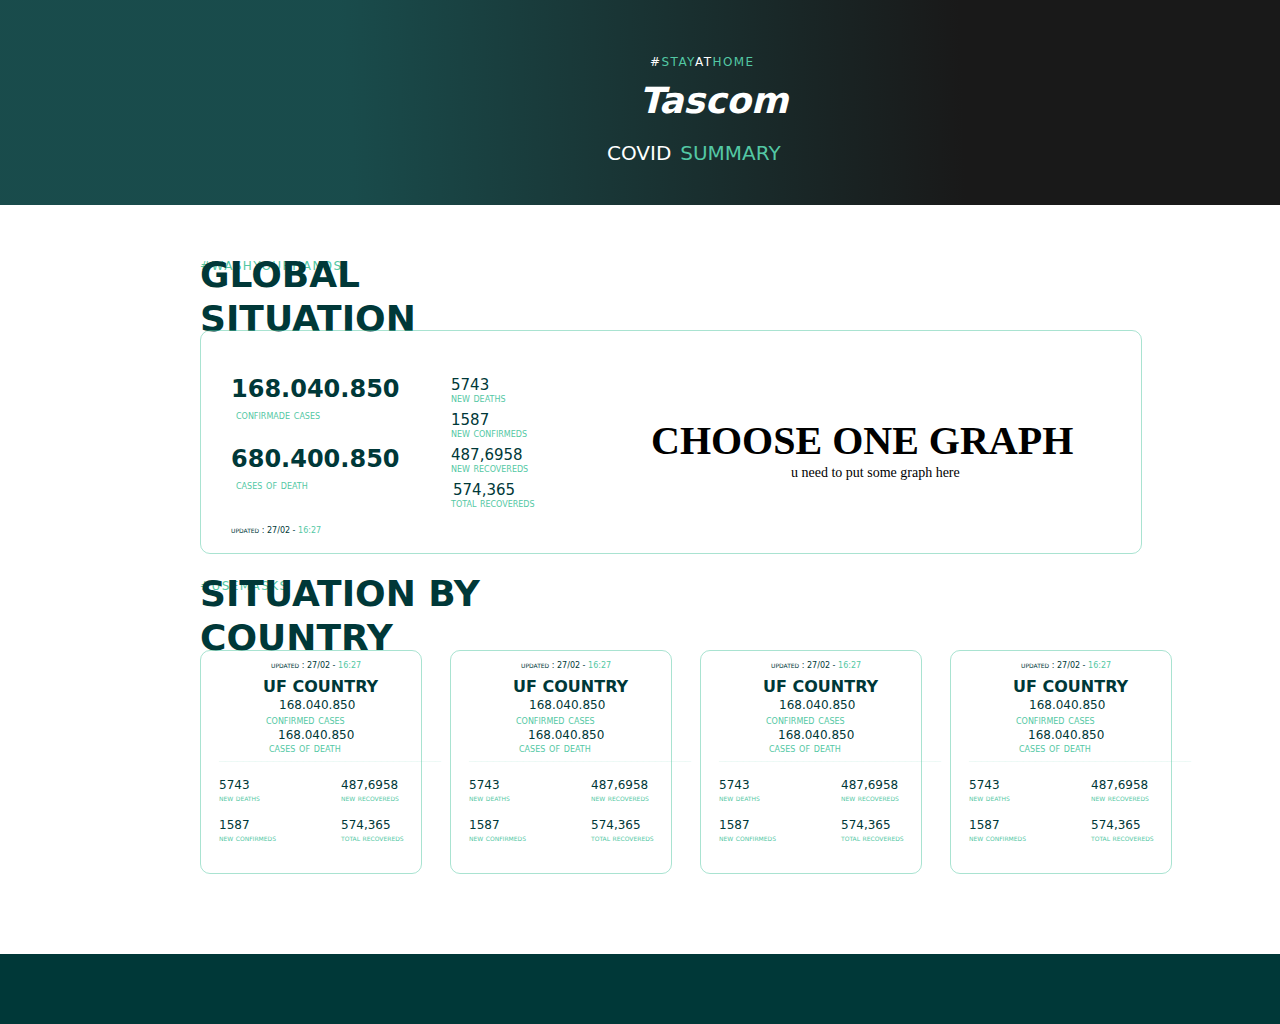
<file: Desafio/index.html>
<!DOCTYPE html>
<html lang="en">
<head>
    <meta charset="UTF-8">
    <meta http-equiv="X-UA-Compatible" content="IE=edge">
    <meta name="viewport" content="width=device-width, initial-scale=1.0">
    <link rel="stylesheet" href="./style.css" />
    <link rel="icon" type="image/ico" href="/Desafio/Vector.ico">

    <title>Tascom - Covid Summary</title>
</head>
<body>

    <div class="barra_superior">
        <h class="stay">#<font color="#53C8A4">STAY</font>AT<font color="#53C8A4">HOME</font></h>
        <h class="tascom">Tascom</h>
        <h class="summary">covid <font color="#53C8A4">summary</font></h>
    </div>

    <div>
        <p class="mini_text">
            #WASHYOURHANDS
        </p>
        <h1 class="subtitulo">
            GLOBAL SITUATION
        </h1>
    </div>

    <div class="card">
        <div class="card-body">

          <div class="numbers_1">
            <p>168.040.850</p>
          </div>
          <div class="subs_1">
            <p>confirmade cases</p>
          </div>

          <div class="numbers_2">
            <p>680.400.850</p>
          </div>
          <div class="subs_2">
            <p>cases of death</p>
          </div>

          <div class="numbers_3">
            <p>5743</p>
          </div>
          <div class="subs_3">
            <p>new deaths</p>
          </div>

          <div class="numbers_4">
            <p>1587</p>
          </div>
          <div class="subs_4">
            <p>new confirmeds</p>
          </div>

          <div class="numbers_5">
            <p>487,6958</p>
          </div>
          <div class="subs_5">
            <p>new recovereds</p>
          </div>

          <div class="numbers_6">
            <p>574,365</p>
          </div>
          <div class="subs_6">
            <p>total recovereds</p>
          </div>

          <div class="chose">
            <h1>CHOOSE ONE GRAPH</h1>
          </div>

          <div class="sub_in_card">
            <p>u need to put some graph here</p>
          </div>

          <div class="fonte">
            <p>updated : 27/02 - <font color="#53C8A4">16:27</font></p>
          </div>
        </div>
    </div>

    <div>
        <p class="mini_text_2">
            #USEMASKS
        </p>
        <h1 class="subtitulo_2">
            SITUATION BY COUNTRY
        </h1>
    </div>

    <div class="mini_card_1"> 
        <div class="fonte_1">
            <p>updated : 27/02 - <font color="#53C8A4">16:27</font></p>
        </div>
        <div class="uf">
            <p>UF COUNTRY</p>
        </div>
        <div class="num_1_1">
            <p>168.040.850</p>
        </div>
        <div class="confirmed_cases_1">
            <p>confirmed cases</p>
        </div>
        <div class="num_1_2">
            <p>168.040.850</p>
        </div>
        <div class="cases_of_death_1">
            <p>cases of death</p>
        </div>
        <div class="line">
            <p>_____________________________________</p>
        </div>
        <div class="num_1_3">
            <p>5743</p>
        </div>
        <div class="new_deaths_1">
            <p>new deaths</p>
        </div>
        <div class="num_1_4">
          <p>487,6958</p>
        </div>
        <div class="new_recovereds">
          <p>new recovereds</p>
        </div>
        <div class="num_1_5">
          <p>1587</p>
        </div>
        <div class="new_confirmeds_1">
          <p>new confirmeds</p>
        </div>
        <div class="num_1_6">
          <p>574,365</p>
        </div>
        <div class="total_recovereds_1">
          <p>total recovereds</p>
        </div>
    </div>

    <div class="mini_card_2"> 
      <div class="fonte_1">
        <p>updated : 27/02 - <font color="#53C8A4">16:27</font></p>
      </div>
      <div class="uf">
          <p>UF COUNTRY</p>
      </div>
      <div class="num_1_1">
          <p>168.040.850</p>
      </div>
      <div class="confirmed_cases_1">
          <p>confirmed cases</p>
      </div>
      <div class="num_1_2">
          <p>168.040.850</p>
      </div>
      <div class="cases_of_death_1">
          <p>cases of death</p>
      </div>
      <div class="line">
          <p>_____________________________________</p>
      </div>
      <div class="num_1_3">
          <p>5743</p>
      </div>
      <div class="new_deaths_1">
          <p>new deaths</p>
      </div>
      <div class="num_1_4">
        <p>487,6958</p>
      </div>
      <div class="new_recovereds">
        <p>new recovereds</p>
      </div>
      <div class="num_1_5">
        <p>1587</p>
      </div>
      <div class="new_confirmeds_1">
        <p>new confirmeds</p>
      </div>
      <div class="num_1_6">
        <p>574,365</p>
      </div>
      <div class="total_recovereds_1">
        <p>total recovereds</p>
      </div>
    </div>

    <div class="mini_card_3"> 
      <div class="fonte_1">
        <p>updated : 27/02 - <font color="#53C8A4">16:27</font></p>
      </div>
      <div class="uf">
          <p>UF COUNTRY</p>
      </div>
      <div class="num_1_1">
          <p>168.040.850</p>
      </div>
      <div class="confirmed_cases_1">
          <p>confirmed cases</p>
      </div>
      <div class="num_1_2">
          <p>168.040.850</p>
      </div>
      <div class="cases_of_death_1">
          <p>cases of death</p>
      </div>
      <div class="line">
          <p>_____________________________________</p>
      </div>
      <div class="num_1_3">
          <p>5743</p>
      </div>
      <div class="new_deaths_1">
          <p>new deaths</p>
      </div>
      <div class="num_1_4">
        <p>487,6958</p>
      </div>
      <div class="new_recovereds">
        <p>new recovereds</p>
      </div>
      <div class="num_1_5">
        <p>1587</p>
      </div>
      <div class="new_confirmeds_1">
        <p>new confirmeds</p>
      </div>
      <div class="num_1_6">
        <p>574,365</p>
      </div>
      <div class="total_recovereds_1">
        <p>total recovereds</p>
      </div>
    </div>

    <div class="mini_card_4"> 
      <div class="fonte_1">
        <p>updated : 27/02 - <font color="#53C8A4">16:27</font></p>
      </div>
      <div class="uf">
          <p>UF COUNTRY</p>
      </div>
      <div class="num_1_1">
          <p>168.040.850</p>
      </div>
      <div class="confirmed_cases_1">
          <p>confirmed cases</p>
      </div>
      <div class="num_1_2">
          <p>168.040.850</p>
      </div>
      <div class="cases_of_death_1">
          <p>cases of death</p>
      </div>
      <div class="line">
          <p>_____________________________________</p>
      </div>
      <div class="num_1_3">
          <p>5743</p>
      </div>
      <div class="new_deaths_1">
          <p>new deaths</p>
      </div>
      <div class="num_1_4">
        <p>487,6958</p>
      </div>
      <div class="new_recovereds">
        <p>new recovereds</p>
      </div>
      <div class="num_1_5">
        <p>1587</p>
      </div>
      <div class="new_confirmeds_1">
        <p>new confirmeds</p>
      </div>
      <div class="num_1_6">
        <p>574,365</p>
      </div>
      <div class="total_recovereds_1">
        <p>total recovereds</p>
      </div>
    </div>

    <div class="footer">
        <p></p>
    </div>

</body>
</html>
</file>
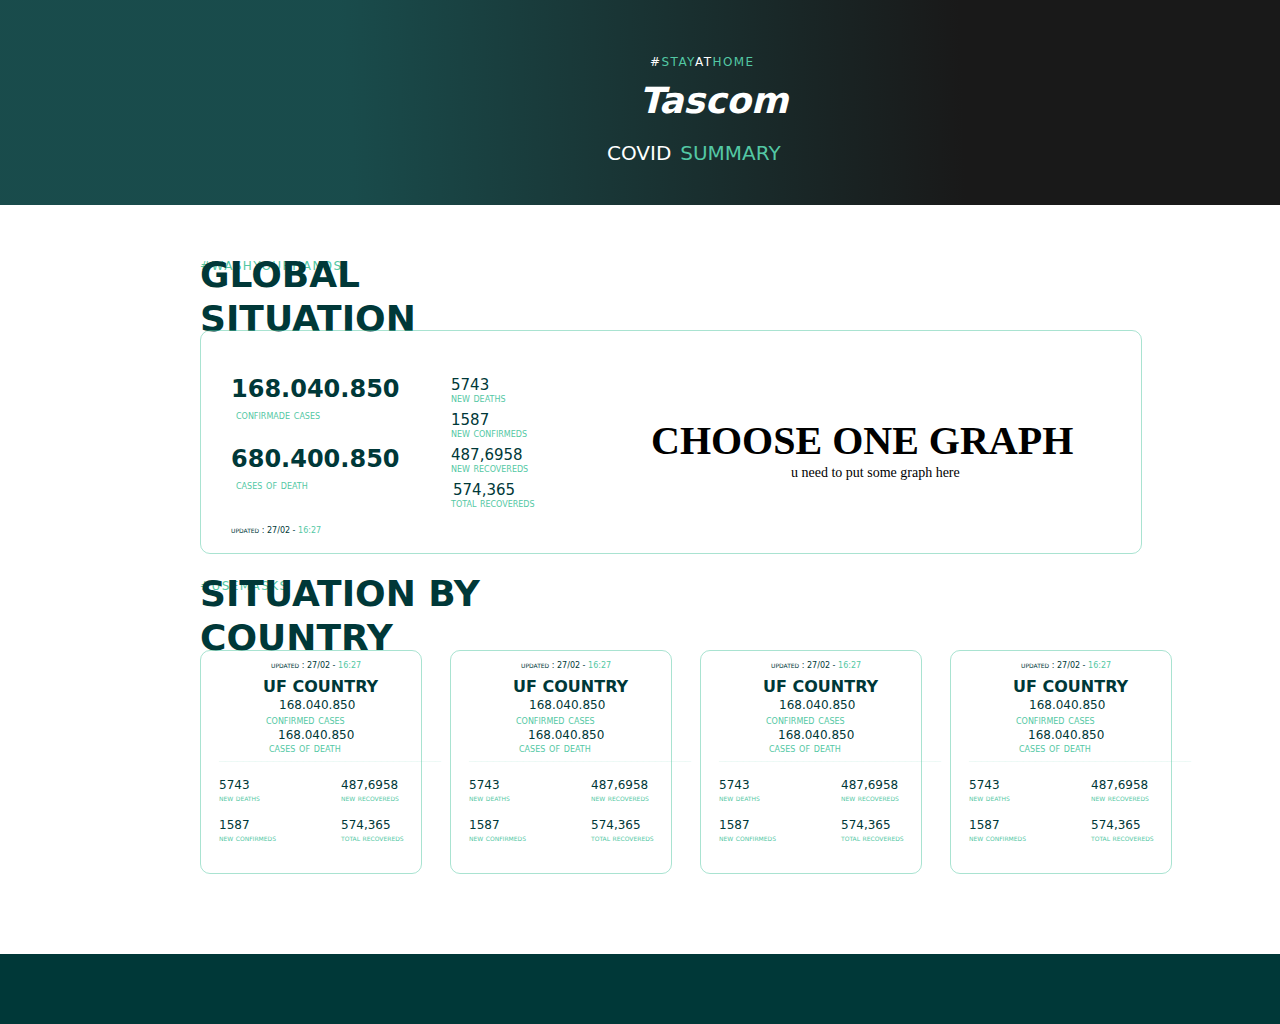
<file: sem api/index.html>
<!DOCTYPE html>
<html lang="en">
<head>
    <meta charset="UTF-8">
    <meta http-equiv="X-UA-Compatible" content="IE=edge">
    <meta name="viewport" content="width=device-width, initial-scale=1.0">
    <link rel="stylesheet" href="./style.css" />
    <link rel="icon" type="image/ico" href="/sem api/Vector.ico">

    <title>Tascom - Covid Summary</title>
</head>
<body>

    <div class="barra_superior">
        <h class="stay">#<font color="#53C8A4">STAY</font>AT<font color="#53C8A4">HOME</font></h>
        <h class="tascom">Tascom</h>
        <h class="summary">covid <font color="#53C8A4">summary</font></h>
    </div>

    <div>
        <p class="mini_text">
            #WASHYOURHANDS
        </p>
        <h1 class="subtitulo">
            GLOBAL SITUATION
        </h1>
    </div>

    <div class="card">
        <div class="card-body">

          <div class="numbers_1">
            <p>168.040.850</p>
          </div>
          <div class="subs_1">
            <p>confirmade cases</p>
          </div>

          <div class="numbers_2">
            <p>680.400.850</p>
          </div>
          <div class="subs_2">
            <p>cases of death</p>
          </div>

          <div class="numbers_3">
            <p>5743</p>
          </div>
          <div class="subs_3">
            <p>new deaths</p>
          </div>

          <div class="numbers_4">
            <p>1587</p>
          </div>
          <div class="subs_4">
            <p>new confirmeds</p>
          </div>

          <div class="numbers_5">
            <p>487,6958</p>
          </div>
          <div class="subs_5">
            <p>new recovereds</p>
          </div>

          <div class="numbers_6">
            <p>574,365</p>
          </div>
          <div class="subs_6">
            <p>total recovereds</p>
          </div>

          <div class="chose">
            <h1>CHOOSE ONE GRAPH</h1>
          </div>

          <div class="sub_in_card">
            <p>u need to put some graph here</p>
          </div>

          <div class="fonte">
            <p>updated : 27/02 - <font color="#53C8A4">16:27</font></p>
          </div>
        </div>
    </div>

    <div>
        <p class="mini_text_2">
            #USEMASKS
        </p>
        <h1 class="subtitulo_2">
            SITUATION BY COUNTRY
        </h1>
    </div>

    <div class="mini_card_1"> 
        <div class="fonte_1">
            <p>updated : 27/02 - <font color="#53C8A4">16:27</font></p>
        </div>
        <div class="uf">
            <p>UF COUNTRY</p>
        </div>
        <div class="num_1_1">
            <p>168.040.850</p>
        </div>
        <div class="confirmed_cases_1">
            <p>confirmed cases</p>
        </div>
        <div class="num_1_2">
            <p>168.040.850</p>
        </div>
        <div class="cases_of_death_1">
            <p>cases of death</p>
        </div>
        <div class="line">
            <p>_____________________________________</p>
        </div>
        <div class="num_1_3">
            <p>5743</p>
        </div>
        <div class="new_deaths_1">
            <p>new deaths</p>
        </div>
        <div class="num_1_4">
          <p>487,6958</p>
        </div>
        <div class="new_recovereds">
          <p>new recovereds</p>
        </div>
        <div class="num_1_5">
          <p>1587</p>
        </div>
        <div class="new_confirmeds_1">
          <p>new confirmeds</p>
        </div>
        <div class="num_1_6">
          <p>574,365</p>
        </div>
        <div class="total_recovereds_1">
          <p>total recovereds</p>
        </div>
    </div>

    <div class="mini_card_2"> 
      <div class="fonte_1">
        <p>updated : 27/02 - <font color="#53C8A4">16:27</font></p>
      </div>
      <div class="uf">
          <p>UF COUNTRY</p>
      </div>
      <div class="num_1_1">
          <p>168.040.850</p>
      </div>
      <div class="confirmed_cases_1">
          <p>confirmed cases</p>
      </div>
      <div class="num_1_2">
          <p>168.040.850</p>
      </div>
      <div class="cases_of_death_1">
          <p>cases of death</p>
      </div>
      <div class="line">
          <p>_____________________________________</p>
      </div>
      <div class="num_1_3">
          <p>5743</p>
      </div>
      <div class="new_deaths_1">
          <p>new deaths</p>
      </div>
      <div class="num_1_4">
        <p>487,6958</p>
      </div>
      <div class="new_recovereds">
        <p>new recovereds</p>
      </div>
      <div class="num_1_5">
        <p>1587</p>
      </div>
      <div class="new_confirmeds_1">
        <p>new confirmeds</p>
      </div>
      <div class="num_1_6">
        <p>574,365</p>
      </div>
      <div class="total_recovereds_1">
        <p>total recovereds</p>
      </div>
    </div>

    <div class="mini_card_3"> 
      <div class="fonte_1">
        <p>updated : 27/02 - <font color="#53C8A4">16:27</font></p>
      </div>
      <div class="uf">
          <p>UF COUNTRY</p>
      </div>
      <div class="num_1_1">
          <p>168.040.850</p>
      </div>
      <div class="confirmed_cases_1">
          <p>confirmed cases</p>
      </div>
      <div class="num_1_2">
          <p>168.040.850</p>
      </div>
      <div class="cases_of_death_1">
          <p>cases of death</p>
      </div>
      <div class="line">
          <p>_____________________________________</p>
      </div>
      <div class="num_1_3">
          <p>5743</p>
      </div>
      <div class="new_deaths_1">
          <p>new deaths</p>
      </div>
      <div class="num_1_4">
        <p>487,6958</p>
      </div>
      <div class="new_recovereds">
        <p>new recovereds</p>
      </div>
      <div class="num_1_5">
        <p>1587</p>
      </div>
      <div class="new_confirmeds_1">
        <p>new confirmeds</p>
      </div>
      <div class="num_1_6">
        <p>574,365</p>
      </div>
      <div class="total_recovereds_1">
        <p>total recovereds</p>
      </div>
    </div>

    <div class="mini_card_4"> 
      <div class="fonte_1">
        <p>updated : 27/02 - <font color="#53C8A4">16:27</font></p>
      </div>
      <div class="uf">
          <p>UF COUNTRY</p>
      </div>
      <div class="num_1_1">
          <p>168.040.850</p>
      </div>
      <div class="confirmed_cases_1">
          <p>confirmed cases</p>
      </div>
      <div class="num_1_2">
          <p>168.040.850</p>
      </div>
      <div class="cases_of_death_1">
          <p>cases of death</p>
      </div>
      <div class="line">
          <p>_____________________________________</p>
      </div>
      <div class="num_1_3">
          <p>5743</p>
      </div>
      <div class="new_deaths_1">
          <p>new deaths</p>
      </div>
      <div class="num_1_4">
        <p>487,6958</p>
      </div>
      <div class="new_recovereds">
        <p>new recovereds</p>
      </div>
      <div class="num_1_5">
        <p>1587</p>
      </div>
      <div class="new_confirmeds_1">
        <p>new confirmeds</p>
      </div>
      <div class="num_1_6">
        <p>574,365</p>
      </div>
      <div class="total_recovereds_1">
        <p>total recovereds</p>
      </div>
    </div>

    <div class="footer">
        <p></p>
    </div>

</body>
</html>
</file>
<file: Desafio/style.css>
body{
    font-family: system-ui, -apple-system, BlinkMacSystemFont, 'Segoe UI', Roboto, Oxygen, Ubuntu, Cantarell, 'Open Sans', 'Helvetica Neue', sans-serif;
}

/* --------------------- barra superior ---------------------*/
.barra_superior{
    position: absolute;
    width: 100%;
    height: 205px;
    left: 0px;
    top: 0px;
    
    background: url(https://s3-alpha-sig.figma.com/img/c286/1550/122878206d04fddd76ea3a1f6cb548f9?Expires=1669593600&Signature=PYxZMIOdpJ0hLWNORbze3XyLtupvELjvSM1Gqr5jplrtVpt6eZtn7UHOQnKLKf4ayLkGZGT1GZXTvVShrjjO-DCDFXMsZoItMqIWljbqhIb7Yf23zpSk04JQ5Zg0Bdo~Zv0VyKmPlfZe1I4Dd5RImQIp2foebc6h9CS7ECADjMtdn9AGuqW4PY2CypfW~uYX1PJk99ys9PsL7vS2-ayK-i9BAD5FemnKzyyZDedaBrSbPxKOCOILpQzz1bGezg9X~pHBtAF-JboFMlkEP-xabaLuzCGhH9QL0Vt~UViSdZ4mHTfmTLzhb4OgFMLV5M80wChD62gLeLsalk0yVJG68Q__&Key-Pair-Id=APKAINTVSUGEWH5XD5UA), linear-gradient(268.2deg, rgba(0, 0, 0, 0.9) 24.89%, rgba(0, 56, 56, 0.9) 72.94%), url(https://s3-alpha-sig.figma.com/img/e147/f7dd/57edfe94b396cc8d5dceb05c4555cb50?Expires=1669593600&Signature=ds8MMIHGDIhcIfKatw6A1p4OSHJEs7jStew4oUqXSNsK5zxmdk0K7GJbhgpse9zDOGdeLsiGNuXGYKeCJhTXprFR-~lDFqNCU0Cs7mdSYTM6RpHWlslY3PIumATpSTGQQ~t08R3-wurtYqtpVpKA6LwgGd7AnOesCrBNg~C0ZZWW36o2Nwi7hXVDS1ZW6sVOXRH9LZ-7OTxtIJdPC75fkMhK1plokL3-S~qPTYGOQQvOvyKuf64~dY59i6IfQwwJSS75yP9~kM6y-3QKnMdd-SJZGw5PfGy~NQvglAa-soiFKpDe-P2skCZCEE-YuhW5ftPPbL9kNynjoo1SUMY66w__&Key-Pair-Id=APKAINTVSUGEWH5XD5UA);
}

.stay{
    position: absolute;
    width: 112px;
    height: 13px;
    left: 650px;
    top: 55px;

    font-family: 400 - 500 - 700 / Italic-Bold / Bold / Medium / Regular;
    font-style: normal;
    font-weight: 400;
    font-size: 12px;
    line-height: 15px;
    letter-spacing: 0.12em;

    color: #FFFFFF;
}

.tascom{
    position: absolute;
    width: 163px;
    height: 44px;
    left: 639px;
    top: 79px;

    font-family: 400 - 500 - 700 / Italic-Bold / Bold / Medium / Regular;
    font-style: italic;
    font-weight: 700;
    font-size: 36px;
    line-height: 44px;
    /* identical to box height */

    display: flex;
    align-items: center;

    color: #FFFFFF;

}

.summary{
    position: absolute;
    width: 327px;
    height: 21px;
    left: 607px;
    top: 134px;
    
    font-family: 400 - 500 - 700 / Italic-Bold / Bold / Medium / Regular;
    font-style: normal;
    font-weight: 400;
    font-size: 28px;
    line-height: 34px;
    align-items: center;
    font-variant: small-caps;
    
    color: #FFFFFF;
}

.mini_text{
    position: absolute;
    width: 129px;
    height: 9px;
    left: 200px;
    top: 250px;

    font-family: 400 - 500 - 700 / Italic-Bold / Bold / Medium / Regular;
    font-style: normal;
    font-weight: 400;
    font-size: 12px;
    line-height: 15px;
    display: flex;
    align-items: center;
    letter-spacing: 0.12em;
    font-variant: small-caps;

    color: #53C8A4;
}

.subtitulo {
    position: absolute;
    width: 371px;
    height: 26px;
    left: 200px;
    top: 260px;

    font-family: 400 - 500 - 700 / Italic-Bold / Bold / Medium / Regular;
    font-style: normal;
    font-weight: 700;
    font-size: 36px;
    line-height: 44px;
    display: flex;
    align-items: center;

    color: #003838;

}

/* --------------------- card maior ---------------------*/
.card{
    position: absolute;
    width: 940px;
    height: 222px;
    left: 200px;
    top: 330px;

    border: 1px solid;
    border-color: rgba(83, 200, 164, 0.5);
    border-radius: 10px;
}

.numbers_1 {
    position: absolute;
    width: 149px;
    height: 17px;
    left: 30px;
    top: 50px;
    
    font-family: 400 - 500 - 700 / Italic-Bold / Bold / Medium / Regular;
    font-style: normal;
    font-weight: 700;
    font-size: 24px;
    line-height: 29px;
    display: flex;
    align-items: center;
    font-variant: small-caps;
    
    color: #003838;
}

.subs_1 {
    position: absolute;
    width: 104px;
    height: 9px;
    left: 35px;
    top: 80px;
    
    font-family: 400 - 500 - 700 / Italic-Bold / Bold / Medium / Regular;
    font-style: normal;
    font-weight: 400;
    font-size: 12px;
    line-height: 15px;
    display: flex;
    align-items: center;
    font-variant: small-caps;
    
    color: #53C8A4;
    
}

.numbers_2 {
    position: absolute;
    width: 149px;
    height: 17px;
    left: 30px;
    top: 120px;
    
    font-family: 400 - 500 - 700 / Italic-Bold / Bold / Medium / Regular;
    font-style: normal;
    font-weight: 700;
    font-size: 24px;
    line-height: 29px;
    display: flex;
    align-items: center;
    font-variant: small-caps;
    
    color: #003838;
}

.subs_2 {
    position: absolute;
    width: 104px;
    height: 9px;
    left: 35px;
    top: 150px;
    
    font-family: 400 - 500 - 700 / Italic-Bold / Bold / Medium / Regular;
    font-style: normal;
    font-weight: 400;
    font-size: 12px;
    line-height: 15px;
    display: flex;
    align-items: center;
    font-variant: small-caps;
    
    color: #53C8A4;
    
}

.numbers_3 {
    position: absolute;
    width: 38px;
    height: 9px;
    left: 250px;
    top: 50px;
    
    font-family: 400 - 500 - 700 / Italic-Bold / Bold / Medium / Regular;
    font-style: normal;
    font-weight: 500;
    font-size: 15px;
    line-height: 15px;
    display: flex;
    align-items: center;
    font-variant: small-caps;
    
    color: #003838;
}

.subs_3 {
    position: absolute;
    width: 100px;
    height: 5px;
    left: 250px;
    top: 65px;
    
    font-family: 400 - 500 - 700 / Italic-Bold / Bold / Medium / Regular;
    font-style: normal;
    font-weight: 500;
    font-size: 11px;
    line-height: 10px;
    display: flex;
    align-items: center;
    font-variant: small-caps;
    
    color: #53C8A4;
}

.numbers_4 {
    position: absolute;
    width: 38px;
    height: 9px;
    left: 250px;
    top: 85px;
    
    font-family: 400 - 500 - 700 / Italic-Bold / Bold / Medium / Regular;
    font-style: normal;
    font-weight: 500;
    font-size: 15px;
    line-height: 15px;
    display: flex;
    align-items: center;
    font-variant: small-caps;
    
    color: #003838;
}

.subs_4 {
    position: absolute;
    width: 100px;
    height: 5px;
    left: 250px;
    top: 100px;
    
    font-family: 400 - 500 - 700 / Italic-Bold / Bold / Medium / Regular;
    font-style: normal;
    font-weight: 500;
    font-size: 11px;
    line-height: 10px;
    display: flex;
    align-items: center;
    font-variant: small-caps;
    
    color: #53C8A4;
}

.numbers_5 {
    position: absolute;
    width: 38px;
    height: 9px;
    left: 250px;
    top: 120px;
    
    font-family: 400 - 500 - 700 / Italic-Bold / Bold / Medium / Regular;
    font-style: normal;
    font-weight: 500;
    font-size: 15px;
    line-height: 15px;
    display: flex;
    align-items: center;
    font-variant: small-caps;
    
    color: #003838;
}

.subs_5 {
    position: absolute;
    width: 100px;
    height: 5px;
    left: 250px;
    top: 135px;
    
    font-family: 400 - 500 - 700 / Italic-Bold / Bold / Medium / Regular;
    font-style: normal;
    font-weight: 500;
    font-size: 11px;
    line-height: 10px;
    display: flex;
    align-items: center;
    font-variant: small-caps;
    
    color: #53C8A4;
}

.numbers_6 {
    position: absolute;
    width: 38px;
    height: 9px;
    left: 252px;
    top: 155px;
    
    font-family: 400 - 500 - 700 / Italic-Bold / Bold / Medium / Regular;
    font-style: normal;
    font-weight: 500;
    font-size: 15px;
    line-height: 15px;
    display: flex;
    align-items: center;
    font-variant: small-caps;
    
    color: #003838;
}

.subs_6 {
    position: absolute;
    width: 100px;
    height: 5px;
    left: 250px;
    top: 170px;
    
    font-family: 400 - 500 - 700 / Italic-Bold / Bold / Medium / Regular;
    font-style: normal;
    font-weight: 500;
    font-size: 11px;
    line-height: 10px;
    display: flex;
    align-items: center;
    font-variant: small-caps;
    
    color: #53C8A4;
}

.chose{
    position: absolute;
    width: 468px;
    height: 45px;
    left: 450px;
    top: 60px;
    
    font-family: 'Roboto';
    font-style: normal;
    font-weight: 400;
    font-size: 20px;
    line-height: 45px;
    /* identical to box height */
    
    
    color: #000000;
}

.sub_in_card{
    position: absolute;
    width: 190px;
    height: 16px;
    left: 590px;
    top: 120px;
    
    font-family: 'Roboto';
    font-style: normal;
    font-weight: 400;
    font-size: 14px;
    line-height: 16px;
    
    color: #000000;
}

.fonte{
    position: absolute;
    left: 30px;
    top: 200px;
    bottom: 48.44%;
    
    font-family: 400 - 500 - 700 / Italic-Bold / Bold / Medium / Regular;
    font-style: normal;
    font-weight: 500;
    font-size: 8px;
    line-height: 10px;
    display: flex;
    align-items: center;
    font-variant: small-caps;
    
    color: #003838;
}

.mini_text_2{
    position: absolute;
    width: 129px;
    height: 9px;
    left: 200px;
    top: 570px;

    font-family: 400 - 500 - 700 / Italic-Bold / Bold / Medium / Regular;
    font-style: normal;
    font-weight: 400;
    font-size: 12px;
    line-height: 15px;
    display: flex;
    align-items: center;
    letter-spacing: 0.12em;
    font-variant: small-caps;

    color: #53C8A4;
}

.subtitulo_2 {
    position: absolute;
    width: 471px;
    height: 26px;
    left: 200px;
    top: 579px;

    font-family: 400 - 500 - 700 / Italic-Bold / Bold / Medium / Regular;
    font-style: normal;
    font-weight: 700;
    font-size: 36px;
    line-height: 44px;
    display: flex;
    align-items: center;

    color: #003838;

}

/* --------------------- mini cards card --------------------- */
.mini_card_1 {
    position: absolute;
    width: 220px;
    height: 222px;
    left: 200px;
    right: 0%;
    top: 650px;
    bottom: 0%;
    
    border: 1px solid;
    border-color: rgba(83, 200, 164, 0.5);
    border-radius: 10px;
}

/* segundo card */
.mini_card_2 {
    position: absolute;
    width: 220px;
    height: 222px;
    left: 450px;
    right: 0%;
    top: 650px;
    bottom: 0%;
    
    border: 1px solid;
    border-color: rgba(83, 200, 164, 0.5);
    border-radius: 10px;
}

/* terceiro card */
.mini_card_3 {
    position: absolute;
    width: 220px;
    height: 222px;
    left: 700px;
    top: 650px;
    
    border: 1px solid;
    border-color: rgba(83, 200, 164, 0.5);
    border-radius: 10px;
}

/*quarto card*/
.mini_card_4 {
    position: absolute;
    width: 220px;
    height: 222px;
    left: 950px;
    top: 650px;
    
    border: 1px solid;
    border-color: rgba(83, 200, 164, 0.5);
    border-radius: 10px;
}

/* --------------------- Fontes dos mini cards --------------------- */

.fonte_1{
    position: absolute;
    left: 70px;
    top: 2px;
    
    font-family: 400 - 500 - 700 / Italic-Bold / Bold / Medium / Regular;
    font-style: normal;
    font-weight: 500;
    font-size: 8px;
    line-height: 10px;
    display: flex;
    align-items: center;
    font-variant: small-caps;
    
    color: #003838;
}

.uf{
    position: absolute;
    left: 62px;
    top: 10px;
    
    font-family: 400 - 500 - 700 / Italic-Bold / Bold / Medium / Regular;
    font-style: normal;
    font-weight: 700;
    font-size: 16px;
    line-height: 20px;
    display: flex;
    align-items: center;
    font-variant: small-caps;
    
    color: #003838;
}

.num_1_1{
    position: absolute;
    left: 78px;
    top: 35px;
    
    font-family: 400 - 500 - 700 / Italic-Bold / Bold / Medium / Regular;
    font-style: normal;
    font-weight: 500;
    font-size: 12px;
    line-height: 15px;
    display: flex;
    align-items: center;
    font-variant: small-caps;
    
    color: #003838;
}

.confirmed_cases_1{

    position: absolute;
    left: 65px;
    top: 50px;

    font-family: 400 - 500 - 700 / Italic-Bold / Bold / Medium / Regular;
    font-style: normal;
    font-weight: 500;
    font-size: 12px;
    line-height: 15px;
    display: flex;
    align-items: center;
    font-variant: small-caps;

    color: #53C8A4;

}

.num_1_2{
    position: absolute;
    left: 77px;
    top: 65px;
    
    font-family: 400 - 500 - 700 / Italic-Bold / Bold / Medium / Regular;
    font-style: normal;
    font-weight: 500;
    font-size: 12px;
    line-height: 15px;
    display: flex;
    align-items: center;
    font-variant: small-caps;
    
    color: #003838;
}

.cases_of_death_1{
    position: absolute;
    left: 68px;
    top: 78px;
    
    font-family: 400 - 500 - 700 / Italic-Bold / Bold / Medium / Regular;
    font-style: normal;
    font-weight: 500;
    font-size: 12px;
    line-height: 15px;
    display: flex;
    align-items: center;
    font-variant: small-caps;
    
    color: #53C8A4;
}

.line{
    position: absolute;
    left: 18px;
    top: 85px;
    
    font-family: 400 - 500 - 700 / Italic-Bold / Bold / Medium / Regular;
    font-style: normal;
    font-weight: 500;
    font-size: 12px;
    line-height: 15px;
    display: flex;
    align-items: center;
    font-variant: small-caps;
    
    color: rgba(83, 200, 164, 0.13);
}

.num_1_3{
    position: absolute;
    left: 18px;
    top: 115px;

    font-family: 400 - 500 - 700 / Italic-Bold / Bold / Medium / Regular;
    font-style: normal;
    font-weight: 500;
    font-size: 12px;
    line-height: 15px;
    display: flex;
    align-items: center;
    font-variant: small-caps;

    color: #003838;
}

.new_deaths_1{
    position: absolute;
    left: 18px;
    top: 135px;
    
    font-family: 400 - 500 - 700 / Italic-Bold / Bold / Medium / Regular;
    font-style: normal;
    font-weight: 500;
    font-size: 8px;
    line-height: 10px;
    display: flex;
    align-items: center;
    font-variant: small-caps;
    
    color: #53C8A4;
}

.num_1_4{
    position: absolute;
    left: 140px;
    top: 115px;
    
    font-family: 400 - 500 - 700 / Italic-Bold / Bold / Medium / Regular;
    font-style: normal;
    font-weight: 500;
    font-size: 12px;
    line-height: 15px;
    display: flex;
    align-items: center;
    font-variant: small-caps;
    
    color: #003838;
}

.new_recovereds{
    position: absolute;
    left: 140px;
    top: 135px;
    
    font-family: 400 - 500 - 700 / Italic-Bold / Bold / Medium / Regular;
    font-style: normal;
    font-weight: 500;
    font-size: 8px;
    line-height: 10px;
    display: flex;
    align-items: center;
    font-variant: small-caps;
    
    color: #53C8A4;
}

.num_1_5{
    position: absolute;
    left: 18px;
    top: 155px;
    
    font-family: 400 - 500 - 700 / Italic-Bold / Bold / Medium / Regular;
    font-style: normal;
    font-weight: 500;
    font-size: 12px;
    line-height: 15px;
    display: flex;
    align-items: center;
    font-variant: small-caps;
    
    color: #003838;
}

.new_confirmeds_1{
    position: absolute;
    left: 18px;
    top: 175px;
    
    font-family: 400 - 500 - 700 / Italic-Bold / Bold / Medium / Regular;
    font-style: normal;
    font-weight: 500;
    font-size: 8px;
    line-height: 10px;
    
    display: flex;
    align-items: center;
    font-variant: small-caps;
    
    color: #53C8A4;
}

.num_1_6{
    position: absolute;
    left: 140px;
    top: 155px;
    
    font-family: 400 - 500 - 700 / Italic-Bold / Bold / Medium / Regular;
    font-style: normal;
    font-weight: 500;
    font-size: 12px;
    line-height: 15px;
    display: flex;
    align-items: center;
    font-variant: small-caps;
    
    color: #003838;
}

.total_recovereds_1{
    position: absolute;
    left: 140px;
    top: 175px;
    
    font-family: 400 - 500 - 700 / Italic-Bold / Bold / Medium / Regular;
    font-style: normal;
    font-weight: 500;
    font-size: 8px;
    line-height: 10px;
    display: flex;
    align-items: center;
    font-variant: small-caps;
    
    color: #53C8A4;
}


/* -------------- footer -------------- */
.footer {
    position: absolute;
    width: 100%;
    height: 70px;
    left: 0px;
    top: 954px;
    
    background: #003838;
}
</file>
<file: sem api/style.css>
body{
    font-family: system-ui, -apple-system, BlinkMacSystemFont, 'Segoe UI', Roboto, Oxygen, Ubuntu, Cantarell, 'Open Sans', 'Helvetica Neue', sans-serif;
}

/* --------------------- barra superior ---------------------*/
.barra_superior{
    position: absolute;
    width: 100%;
    height: 205px;
    left: 0px;
    top: 0px;
    
    background: url(https://s3-alpha-sig.figma.com/img/c286/1550/122878206d04fddd76ea3a1f6cb548f9?Expires=1669593600&Signature=PYxZMIOdpJ0hLWNORbze3XyLtupvELjvSM1Gqr5jplrtVpt6eZtn7UHOQnKLKf4ayLkGZGT1GZXTvVShrjjO-DCDFXMsZoItMqIWljbqhIb7Yf23zpSk04JQ5Zg0Bdo~Zv0VyKmPlfZe1I4Dd5RImQIp2foebc6h9CS7ECADjMtdn9AGuqW4PY2CypfW~uYX1PJk99ys9PsL7vS2-ayK-i9BAD5FemnKzyyZDedaBrSbPxKOCOILpQzz1bGezg9X~pHBtAF-JboFMlkEP-xabaLuzCGhH9QL0Vt~UViSdZ4mHTfmTLzhb4OgFMLV5M80wChD62gLeLsalk0yVJG68Q__&Key-Pair-Id=APKAINTVSUGEWH5XD5UA), linear-gradient(268.2deg, rgba(0, 0, 0, 0.9) 24.89%, rgba(0, 56, 56, 0.9) 72.94%), url(https://s3-alpha-sig.figma.com/img/e147/f7dd/57edfe94b396cc8d5dceb05c4555cb50?Expires=1669593600&Signature=ds8MMIHGDIhcIfKatw6A1p4OSHJEs7jStew4oUqXSNsK5zxmdk0K7GJbhgpse9zDOGdeLsiGNuXGYKeCJhTXprFR-~lDFqNCU0Cs7mdSYTM6RpHWlslY3PIumATpSTGQQ~t08R3-wurtYqtpVpKA6LwgGd7AnOesCrBNg~C0ZZWW36o2Nwi7hXVDS1ZW6sVOXRH9LZ-7OTxtIJdPC75fkMhK1plokL3-S~qPTYGOQQvOvyKuf64~dY59i6IfQwwJSS75yP9~kM6y-3QKnMdd-SJZGw5PfGy~NQvglAa-soiFKpDe-P2skCZCEE-YuhW5ftPPbL9kNynjoo1SUMY66w__&Key-Pair-Id=APKAINTVSUGEWH5XD5UA);
}

.stay{
    position: absolute;
    width: 112px;
    height: 13px;
    left: 650px;
    top: 55px;

    font-family: 400 - 500 - 700 / Italic-Bold / Bold / Medium / Regular;
    font-style: normal;
    font-weight: 400;
    font-size: 12px;
    line-height: 15px;
    letter-spacing: 0.12em;

    color: #FFFFFF;
}

.tascom{
    position: absolute;
    width: 163px;
    height: 44px;
    left: 639px;
    top: 79px;

    font-family: 400 - 500 - 700 / Italic-Bold / Bold / Medium / Regular;
    font-style: italic;
    font-weight: 700;
    font-size: 36px;
    line-height: 44px;
    /* identical to box height */

    display: flex;
    align-items: center;

    color: #FFFFFF;

}

.summary{
    position: absolute;
    width: 327px;
    height: 21px;
    left: 607px;
    top: 134px;
    
    font-family: 400 - 500 - 700 / Italic-Bold / Bold / Medium / Regular;
    font-style: normal;
    font-weight: 400;
    font-size: 28px;
    line-height: 34px;
    align-items: center;
    font-variant: small-caps;
    
    color: #FFFFFF;
}

.mini_text{
    position: absolute;
    width: 129px;
    height: 9px;
    left: 200px;
    top: 250px;

    font-family: 400 - 500 - 700 / Italic-Bold / Bold / Medium / Regular;
    font-style: normal;
    font-weight: 400;
    font-size: 12px;
    line-height: 15px;
    display: flex;
    align-items: center;
    letter-spacing: 0.12em;
    font-variant: small-caps;

    color: #53C8A4;
}

.subtitulo {
    position: absolute;
    width: 371px;
    height: 26px;
    left: 200px;
    top: 260px;

    font-family: 400 - 500 - 700 / Italic-Bold / Bold / Medium / Regular;
    font-style: normal;
    font-weight: 700;
    font-size: 36px;
    line-height: 44px;
    display: flex;
    align-items: center;

    color: #003838;

}

/* --------------------- card maior ---------------------*/
.card{
    position: absolute;
    width: 940px;
    height: 222px;
    left: 200px;
    top: 330px;

    border: 1px solid;
    border-color: rgba(83, 200, 164, 0.5);
    border-radius: 10px;
}

.numbers_1 {
    position: absolute;
    width: 149px;
    height: 17px;
    left: 30px;
    top: 50px;
    
    font-family: 400 - 500 - 700 / Italic-Bold / Bold / Medium / Regular;
    font-style: normal;
    font-weight: 700;
    font-size: 24px;
    line-height: 29px;
    display: flex;
    align-items: center;
    font-variant: small-caps;
    
    color: #003838;
}

.subs_1 {
    position: absolute;
    width: 104px;
    height: 9px;
    left: 35px;
    top: 80px;
    
    font-family: 400 - 500 - 700 / Italic-Bold / Bold / Medium / Regular;
    font-style: normal;
    font-weight: 400;
    font-size: 12px;
    line-height: 15px;
    display: flex;
    align-items: center;
    font-variant: small-caps;
    
    color: #53C8A4;
    
}

.numbers_2 {
    position: absolute;
    width: 149px;
    height: 17px;
    left: 30px;
    top: 120px;
    
    font-family: 400 - 500 - 700 / Italic-Bold / Bold / Medium / Regular;
    font-style: normal;
    font-weight: 700;
    font-size: 24px;
    line-height: 29px;
    display: flex;
    align-items: center;
    font-variant: small-caps;
    
    color: #003838;
}

.subs_2 {
    position: absolute;
    width: 104px;
    height: 9px;
    left: 35px;
    top: 150px;
    
    font-family: 400 - 500 - 700 / Italic-Bold / Bold / Medium / Regular;
    font-style: normal;
    font-weight: 400;
    font-size: 12px;
    line-height: 15px;
    display: flex;
    align-items: center;
    font-variant: small-caps;
    
    color: #53C8A4;
    
}

.numbers_3 {
    position: absolute;
    width: 38px;
    height: 9px;
    left: 250px;
    top: 50px;
    
    font-family: 400 - 500 - 700 / Italic-Bold / Bold / Medium / Regular;
    font-style: normal;
    font-weight: 500;
    font-size: 15px;
    line-height: 15px;
    display: flex;
    align-items: center;
    font-variant: small-caps;
    
    color: #003838;
}

.subs_3 {
    position: absolute;
    width: 100px;
    height: 5px;
    left: 250px;
    top: 65px;
    
    font-family: 400 - 500 - 700 / Italic-Bold / Bold / Medium / Regular;
    font-style: normal;
    font-weight: 500;
    font-size: 11px;
    line-height: 10px;
    display: flex;
    align-items: center;
    font-variant: small-caps;
    
    color: #53C8A4;
}

.numbers_4 {
    position: absolute;
    width: 38px;
    height: 9px;
    left: 250px;
    top: 85px;
    
    font-family: 400 - 500 - 700 / Italic-Bold / Bold / Medium / Regular;
    font-style: normal;
    font-weight: 500;
    font-size: 15px;
    line-height: 15px;
    display: flex;
    align-items: center;
    font-variant: small-caps;
    
    color: #003838;
}

.subs_4 {
    position: absolute;
    width: 100px;
    height: 5px;
    left: 250px;
    top: 100px;
    
    font-family: 400 - 500 - 700 / Italic-Bold / Bold / Medium / Regular;
    font-style: normal;
    font-weight: 500;
    font-size: 11px;
    line-height: 10px;
    display: flex;
    align-items: center;
    font-variant: small-caps;
    
    color: #53C8A4;
}

.numbers_5 {
    position: absolute;
    width: 38px;
    height: 9px;
    left: 250px;
    top: 120px;
    
    font-family: 400 - 500 - 700 / Italic-Bold / Bold / Medium / Regular;
    font-style: normal;
    font-weight: 500;
    font-size: 15px;
    line-height: 15px;
    display: flex;
    align-items: center;
    font-variant: small-caps;
    
    color: #003838;
}

.subs_5 {
    position: absolute;
    width: 100px;
    height: 5px;
    left: 250px;
    top: 135px;
    
    font-family: 400 - 500 - 700 / Italic-Bold / Bold / Medium / Regular;
    font-style: normal;
    font-weight: 500;
    font-size: 11px;
    line-height: 10px;
    display: flex;
    align-items: center;
    font-variant: small-caps;
    
    color: #53C8A4;
}

.numbers_6 {
    position: absolute;
    width: 38px;
    height: 9px;
    left: 252px;
    top: 155px;
    
    font-family: 400 - 500 - 700 / Italic-Bold / Bold / Medium / Regular;
    font-style: normal;
    font-weight: 500;
    font-size: 15px;
    line-height: 15px;
    display: flex;
    align-items: center;
    font-variant: small-caps;
    
    color: #003838;
}

.subs_6 {
    position: absolute;
    width: 100px;
    height: 5px;
    left: 250px;
    top: 170px;
    
    font-family: 400 - 500 - 700 / Italic-Bold / Bold / Medium / Regular;
    font-style: normal;
    font-weight: 500;
    font-size: 11px;
    line-height: 10px;
    display: flex;
    align-items: center;
    font-variant: small-caps;
    
    color: #53C8A4;
}

.chose{
    position: absolute;
    width: 468px;
    height: 45px;
    left: 450px;
    top: 60px;
    
    font-family: 'Roboto';
    font-style: normal;
    font-weight: 400;
    font-size: 20px;
    line-height: 45px;
    /* identical to box height */
    
    
    color: #000000;
}

.sub_in_card{
    position: absolute;
    width: 190px;
    height: 16px;
    left: 590px;
    top: 120px;
    
    font-family: 'Roboto';
    font-style: normal;
    font-weight: 400;
    font-size: 14px;
    line-height: 16px;
    
    color: #000000;
}

.fonte{
    position: absolute;
    left: 30px;
    top: 200px;
    bottom: 48.44%;
    
    font-family: 400 - 500 - 700 / Italic-Bold / Bold / Medium / Regular;
    font-style: normal;
    font-weight: 500;
    font-size: 8px;
    line-height: 10px;
    display: flex;
    align-items: center;
    font-variant: small-caps;
    
    color: #003838;
}

.mini_text_2{
    position: absolute;
    width: 129px;
    height: 9px;
    left: 200px;
    top: 570px;

    font-family: 400 - 500 - 700 / Italic-Bold / Bold / Medium / Regular;
    font-style: normal;
    font-weight: 400;
    font-size: 12px;
    line-height: 15px;
    display: flex;
    align-items: center;
    letter-spacing: 0.12em;
    font-variant: small-caps;

    color: #53C8A4;
}

.subtitulo_2 {
    position: absolute;
    width: 471px;
    height: 26px;
    left: 200px;
    top: 579px;

    font-family: 400 - 500 - 700 / Italic-Bold / Bold / Medium / Regular;
    font-style: normal;
    font-weight: 700;
    font-size: 36px;
    line-height: 44px;
    display: flex;
    align-items: center;

    color: #003838;

}

/* --------------------- mini cards card --------------------- */
.mini_card_1 {
    position: absolute;
    width: 220px;
    height: 222px;
    left: 200px;
    right: 0%;
    top: 650px;
    bottom: 0%;
    
    border: 1px solid;
    border-color: rgba(83, 200, 164, 0.5);
    border-radius: 10px;
}

/* segundo card */
.mini_card_2 {
    position: absolute;
    width: 220px;
    height: 222px;
    left: 450px;
    right: 0%;
    top: 650px;
    bottom: 0%;
    
    border: 1px solid;
    border-color: rgba(83, 200, 164, 0.5);
    border-radius: 10px;
}

/* terceiro card */
.mini_card_3 {
    position: absolute;
    width: 220px;
    height: 222px;
    left: 700px;
    top: 650px;
    
    border: 1px solid;
    border-color: rgba(83, 200, 164, 0.5);
    border-radius: 10px;
}

/*quarto card*/
.mini_card_4 {
    position: absolute;
    width: 220px;
    height: 222px;
    left: 950px;
    top: 650px;
    
    border: 1px solid;
    border-color: rgba(83, 200, 164, 0.5);
    border-radius: 10px;
}

/* --------------------- Fontes dos mini cards --------------------- */

.fonte_1{
    position: absolute;
    left: 70px;
    top: 2px;
    
    font-family: 400 - 500 - 700 / Italic-Bold / Bold / Medium / Regular;
    font-style: normal;
    font-weight: 500;
    font-size: 8px;
    line-height: 10px;
    display: flex;
    align-items: center;
    font-variant: small-caps;
    
    color: #003838;
}

.uf{
    position: absolute;
    left: 62px;
    top: 10px;
    
    font-family: 400 - 500 - 700 / Italic-Bold / Bold / Medium / Regular;
    font-style: normal;
    font-weight: 700;
    font-size: 16px;
    line-height: 20px;
    display: flex;
    align-items: center;
    font-variant: small-caps;
    
    color: #003838;
}

.num_1_1{
    position: absolute;
    left: 78px;
    top: 35px;
    
    font-family: 400 - 500 - 700 / Italic-Bold / Bold / Medium / Regular;
    font-style: normal;
    font-weight: 500;
    font-size: 12px;
    line-height: 15px;
    display: flex;
    align-items: center;
    font-variant: small-caps;
    
    color: #003838;
}

.confirmed_cases_1{

    position: absolute;
    left: 65px;
    top: 50px;

    font-family: 400 - 500 - 700 / Italic-Bold / Bold / Medium / Regular;
    font-style: normal;
    font-weight: 500;
    font-size: 12px;
    line-height: 15px;
    display: flex;
    align-items: center;
    font-variant: small-caps;

    color: #53C8A4;

}

.num_1_2{
    position: absolute;
    left: 77px;
    top: 65px;
    
    font-family: 400 - 500 - 700 / Italic-Bold / Bold / Medium / Regular;
    font-style: normal;
    font-weight: 500;
    font-size: 12px;
    line-height: 15px;
    display: flex;
    align-items: center;
    font-variant: small-caps;
    
    color: #003838;
}

.cases_of_death_1{
    position: absolute;
    left: 68px;
    top: 78px;
    
    font-family: 400 - 500 - 700 / Italic-Bold / Bold / Medium / Regular;
    font-style: normal;
    font-weight: 500;
    font-size: 12px;
    line-height: 15px;
    display: flex;
    align-items: center;
    font-variant: small-caps;
    
    color: #53C8A4;
}

.line{
    position: absolute;
    left: 18px;
    top: 85px;
    
    font-family: 400 - 500 - 700 / Italic-Bold / Bold / Medium / Regular;
    font-style: normal;
    font-weight: 500;
    font-size: 12px;
    line-height: 15px;
    display: flex;
    align-items: center;
    font-variant: small-caps;
    
    color: rgba(83, 200, 164, 0.13);
}

.num_1_3{
    position: absolute;
    left: 18px;
    top: 115px;

    font-family: 400 - 500 - 700 / Italic-Bold / Bold / Medium / Regular;
    font-style: normal;
    font-weight: 500;
    font-size: 12px;
    line-height: 15px;
    display: flex;
    align-items: center;
    font-variant: small-caps;

    color: #003838;
}

.new_deaths_1{
    position: absolute;
    left: 18px;
    top: 135px;
    
    font-family: 400 - 500 - 700 / Italic-Bold / Bold / Medium / Regular;
    font-style: normal;
    font-weight: 500;
    font-size: 8px;
    line-height: 10px;
    display: flex;
    align-items: center;
    font-variant: small-caps;
    
    color: #53C8A4;
}

.num_1_4{
    position: absolute;
    left: 140px;
    top: 115px;
    
    font-family: 400 - 500 - 700 / Italic-Bold / Bold / Medium / Regular;
    font-style: normal;
    font-weight: 500;
    font-size: 12px;
    line-height: 15px;
    display: flex;
    align-items: center;
    font-variant: small-caps;
    
    color: #003838;
}

.new_recovereds{
    position: absolute;
    left: 140px;
    top: 135px;
    
    font-family: 400 - 500 - 700 / Italic-Bold / Bold / Medium / Regular;
    font-style: normal;
    font-weight: 500;
    font-size: 8px;
    line-height: 10px;
    display: flex;
    align-items: center;
    font-variant: small-caps;
    
    color: #53C8A4;
}

.num_1_5{
    position: absolute;
    left: 18px;
    top: 155px;
    
    font-family: 400 - 500 - 700 / Italic-Bold / Bold / Medium / Regular;
    font-style: normal;
    font-weight: 500;
    font-size: 12px;
    line-height: 15px;
    display: flex;
    align-items: center;
    font-variant: small-caps;
    
    color: #003838;
}

.new_confirmeds_1{
    position: absolute;
    left: 18px;
    top: 175px;
    
    font-family: 400 - 500 - 700 / Italic-Bold / Bold / Medium / Regular;
    font-style: normal;
    font-weight: 500;
    font-size: 8px;
    line-height: 10px;
    
    display: flex;
    align-items: center;
    font-variant: small-caps;
    
    color: #53C8A4;
}

.num_1_6{
    position: absolute;
    left: 140px;
    top: 155px;
    
    font-family: 400 - 500 - 700 / Italic-Bold / Bold / Medium / Regular;
    font-style: normal;
    font-weight: 500;
    font-size: 12px;
    line-height: 15px;
    display: flex;
    align-items: center;
    font-variant: small-caps;
    
    color: #003838;
}

.total_recovereds_1{
    position: absolute;
    left: 140px;
    top: 175px;
    
    font-family: 400 - 500 - 700 / Italic-Bold / Bold / Medium / Regular;
    font-style: normal;
    font-weight: 500;
    font-size: 8px;
    line-height: 10px;
    display: flex;
    align-items: center;
    font-variant: small-caps;
    
    color: #53C8A4;
}


/* -------------- footer -------------- */
.footer {
    position: absolute;
    width: 100%;
    height: 70px;
    left: 0px;
    top: 954px;
    
    background: #003838;
}
</file>
